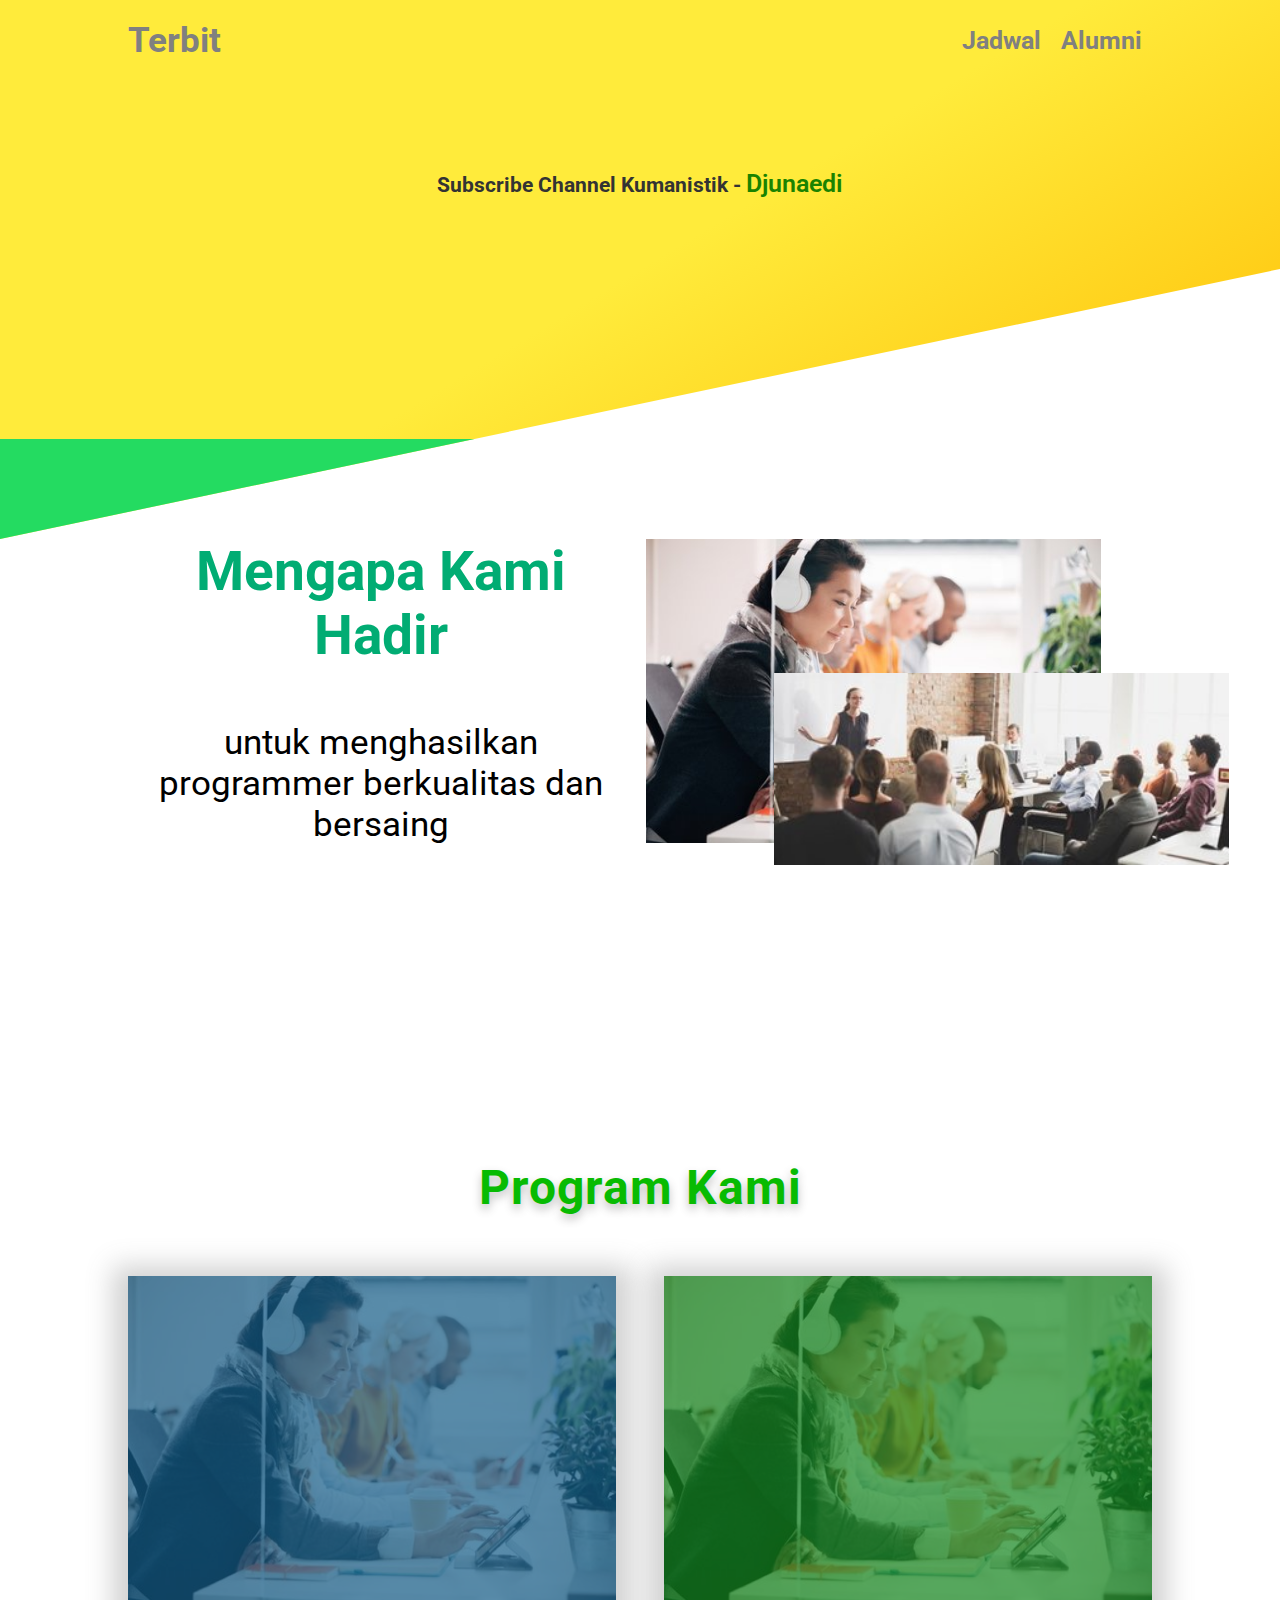
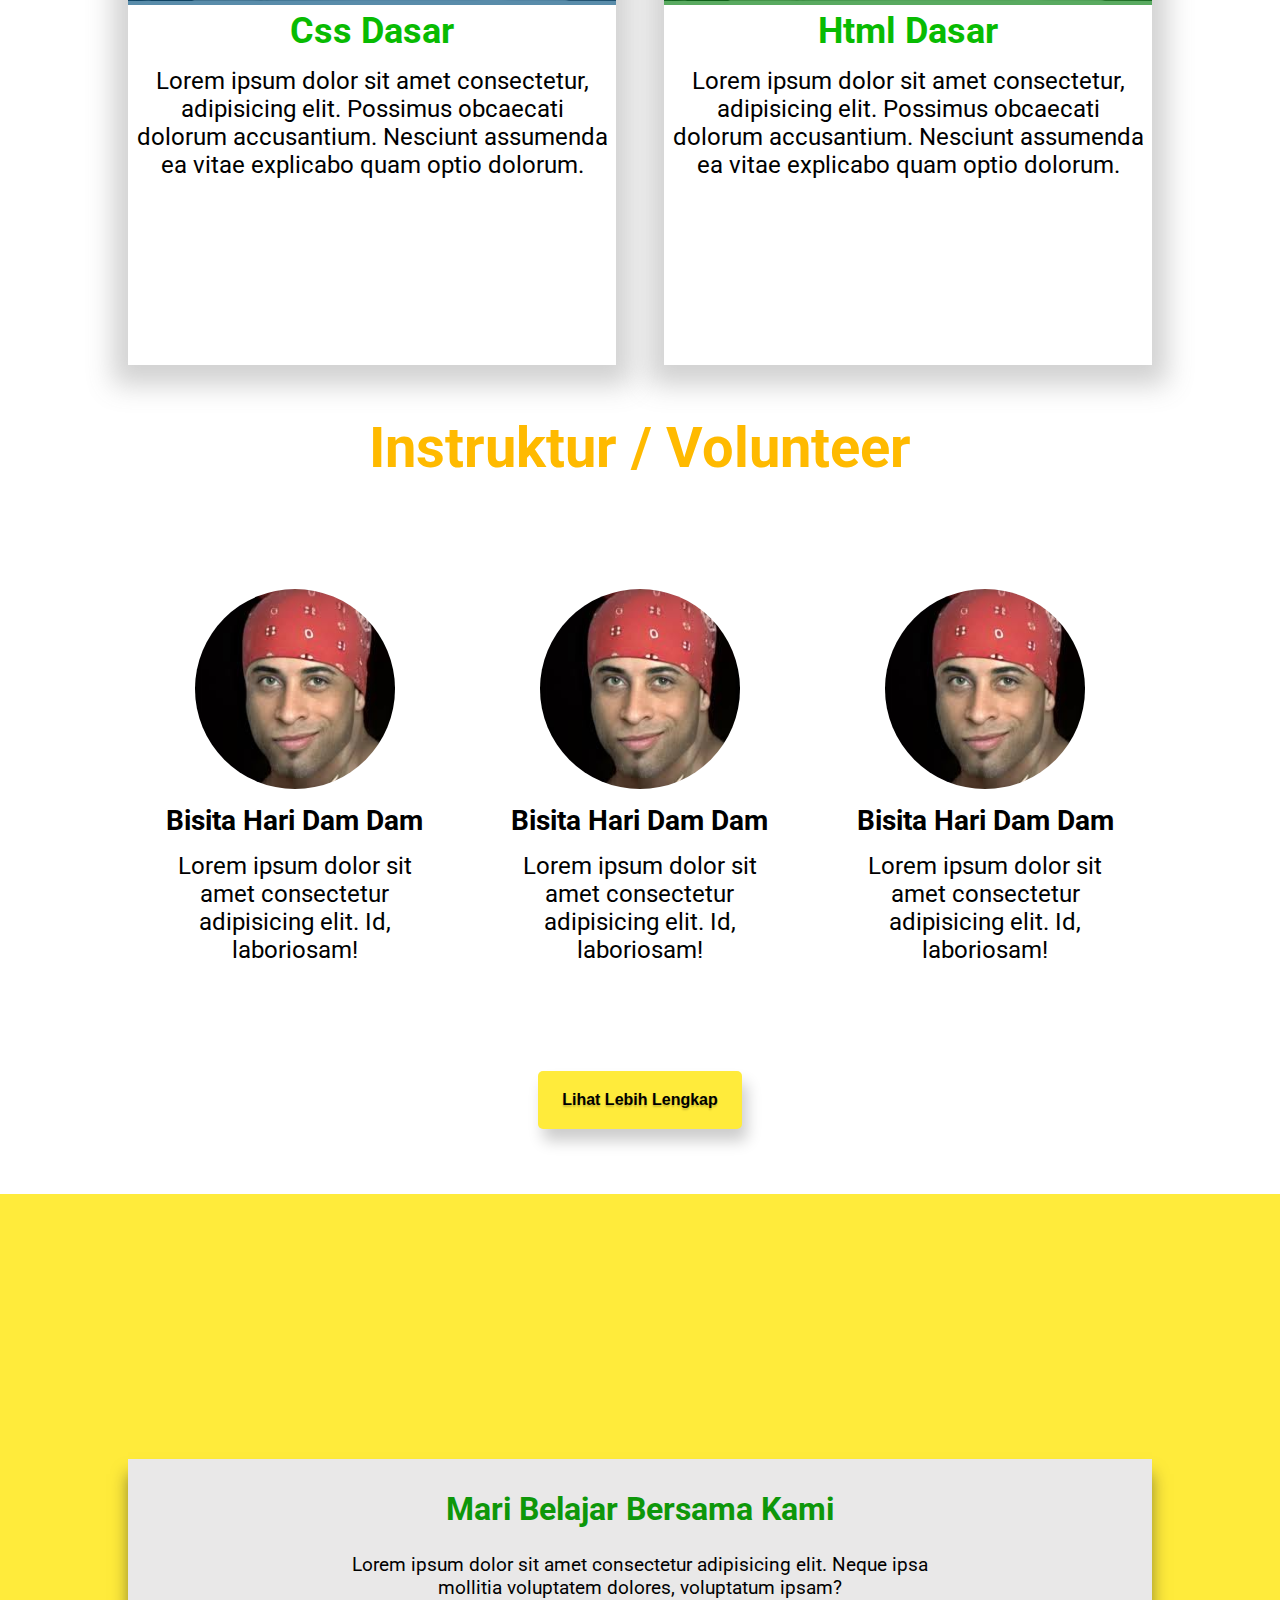
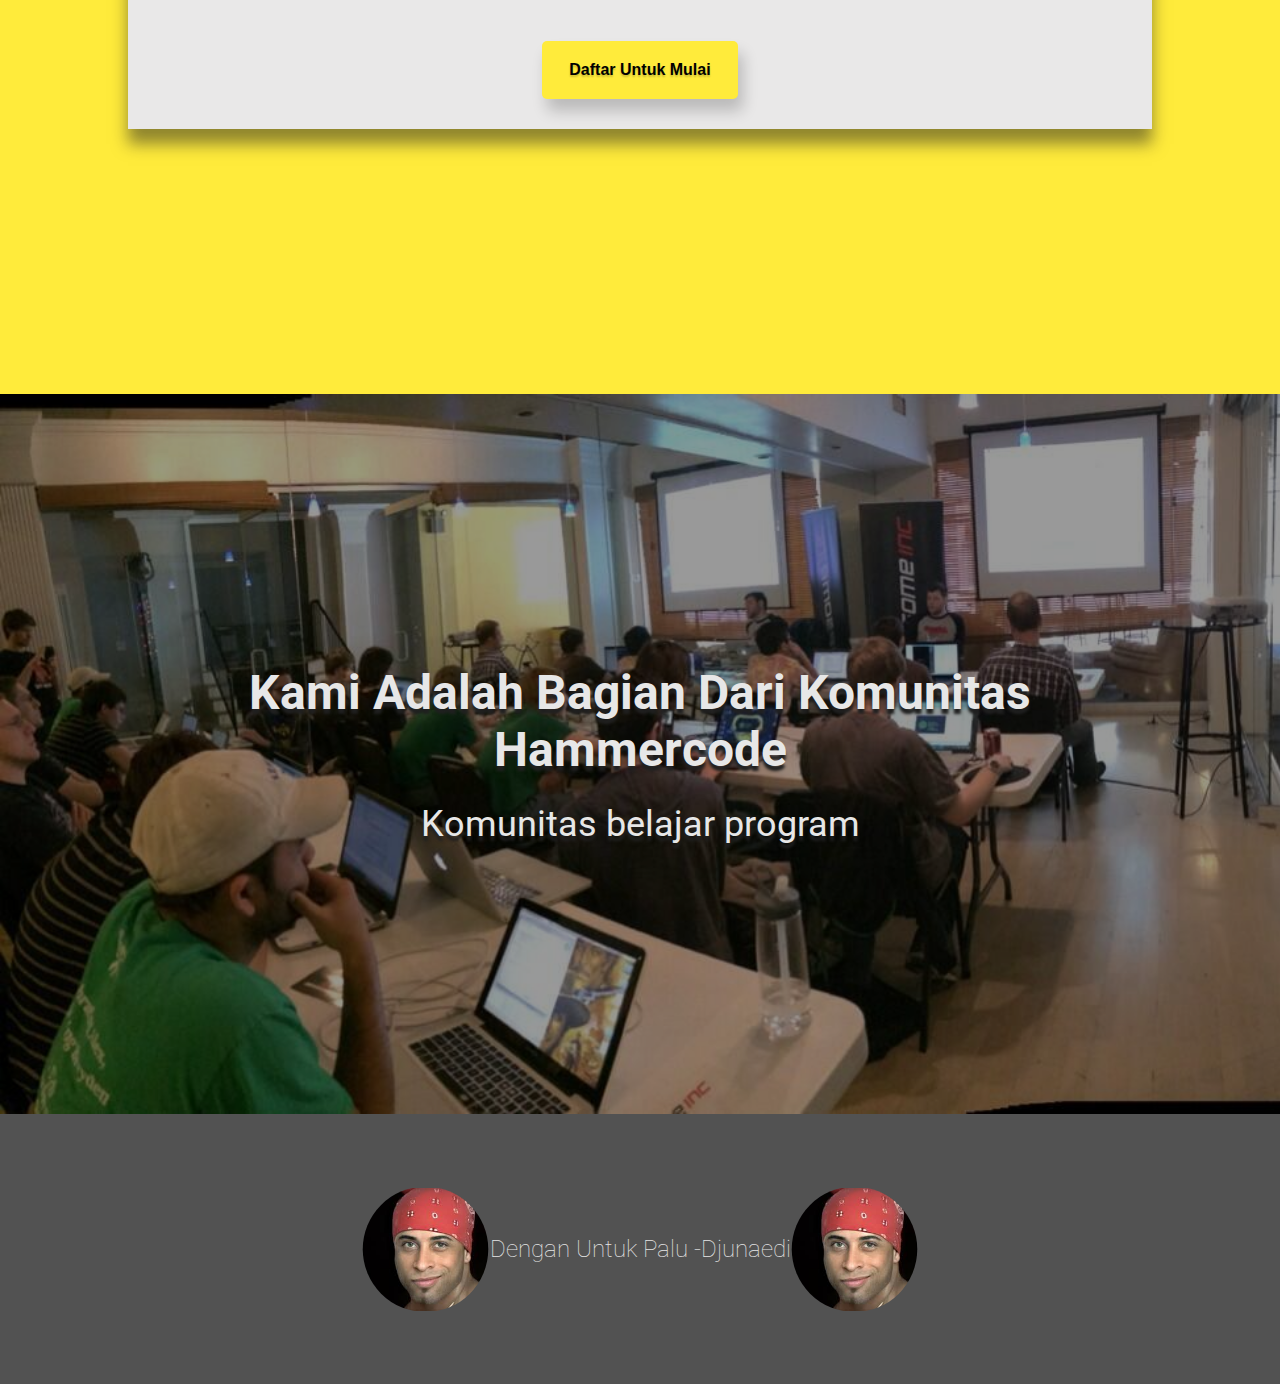
<file: index.html>
<!DOCTYPE html>
<html lang="en">
<head>
    <meta charset="UTF-8">
    <meta name="viewport" content="width=device-width, initial-scale=1.0">
    <link rel="stylesheet" href="style.css">
    <title>Web</title>
</head>
<body>
<header>
    <div class="container">
        <nav>
            <div class="logo"><a href="index.html">Terbit</a></div>
            <ul class="links">
                <li><a href="jadwal.html">Jadwal</a></li>
                <li><a href="alumni.html">Alumni</a></li>
            </ul>
        </nav>
    </div>
    </header>
<section class="banner">
    <div class="container">
        <div class="text">
            <h5>Subscribe Channel Kumanistik - <span>Djunaedi</span></h5>
        </div>
    </div>
</section>
<section class="gambar">
    <div class="container">
        <div class="row">
            <div class="gambar-text">
                <h3>Mengapa Kami Hadir</h3>
                <p>untuk menghasilkan programmer berkualitas dan bersaing</p>
            </div>
            <div class="gambar-gambar">
                <img src="img/img-1.jpg" alt="" srcset="">
                <img id="gambar-2" src="img/img-2.jpg" alt="" srcset="">
            </div>
        </div>
    </div>
</section>
<div class="program">
    <div class="container">
        <h3>Program Kami</h3>
        <div class="row">
            <div class="card-program">
                <div class="card-head">
                    <img src="img/img-1.jpg" alt="" srcset="">
                    <div class="blue"></div>
                </div>
                <div class="card-body">
                    <h2>Css Dasar</h2>
                    <p>Lorem ipsum dolor sit amet consectetur, adipisicing elit. Possimus obcaecati dolorum accusantium. Nesciunt assumenda ea vitae explicabo quam optio dolorum.</p>
                </div>
            </div>
            <div class="card-program">
                <div class="card-head">
                    <img src="img/img-1.jpg" alt="" srcset="">
                    <div class="green"></div>
                </div>
                <div class="card-body">
                    <h2>Html Dasar</h2>
                    <p>Lorem ipsum dolor sit amet consectetur, adipisicing elit. Possimus obcaecati dolorum accusantium. Nesciunt assumenda ea vitae explicabo quam optio dolorum.</p>
                </div>
            </div>
        </div>
    </div>
</div>
<section class="instruktur">
    <div class="container">
        <div class="judul">
           <h3>Instruktur / Volunteer</h3>
      </div>
        <div class="row">
            <div class="card-fetch">
                <div class="card-body">
                    <img src="img/ricardo.jpg" alt="">
                    <h3>Bisita Hari Dam Dam</h3>
                    <p>Lorem ipsum dolor sit amet consectetur adipisicing elit. Id, laboriosam!</p>
                </div>
            </div>
            <div class="card-fetch">
                <div class="card-body">
                    <img src="img/ricardo.jpg" alt="">
                    <h3>Bisita Hari Dam Dam</h3>
                    <p>Lorem ipsum dolor sit amet consectetur adipisicing elit. Id, laboriosam!</p>
                </div>
            </div>
            <div class="card-fetch">
                <div class="card-body">
                    <img src="img/ricardo.jpg" alt="">
                    <h3>Bisita Hari Dam Dam</h3>
                    <p>Lorem ipsum dolor sit amet consectetur adipisicing elit. Id, laboriosam!</p>
                </div>
            </div>
        </div>
        <button class="button">Lihat Lebih Lengkap</button>
    </div>
</section>
<section class="bawah">
    <div class="container">
        <div class="card">
            <div class="card-isi">
                <h6>Mari Belajar Bersama Kami</h6>
                <p>Lorem ipsum dolor sit amet consectetur adipisicing elit. Neque ipsa mollitia voluptatem dolores, voluptatum ipsam?</p>
            </div>
            <button class="button">Daftar Untuk Mulai</button>
        </div>
    </div>
</section>
<section class="banner-footer">
    <div class="container">
        <h4>Kami Adalah Bagian Dari Komunitas Hammercode</h4>
        <p>Komunitas belajar program</p>
    </div>
</section>
<section class="footer">
    <img src="img/ricardo.jpg" alt="">
    <div class="footer-isi">
        <p>Dengan Untuk Palu -Djunaedi</p>
    </div>
    <img src="img/ricardo.jpg" alt="">
</section>
</body>
</html>
</file>
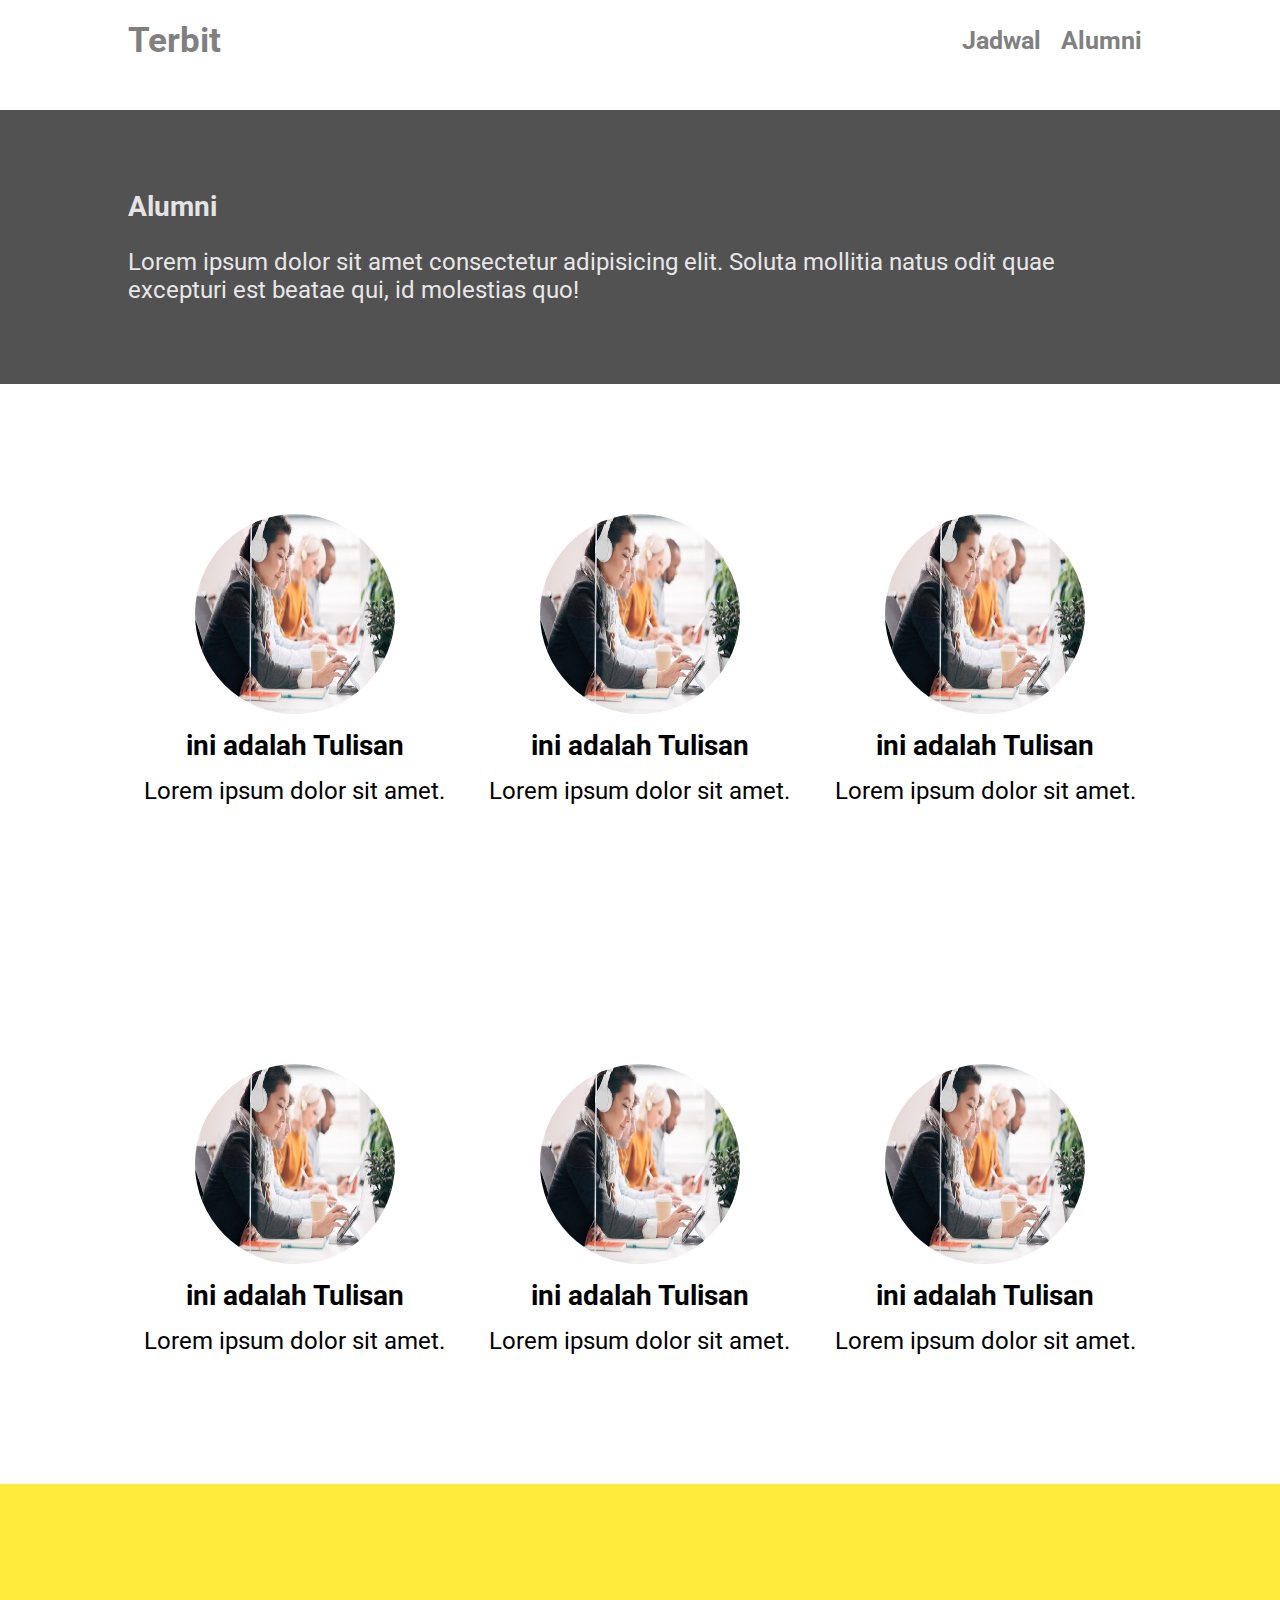
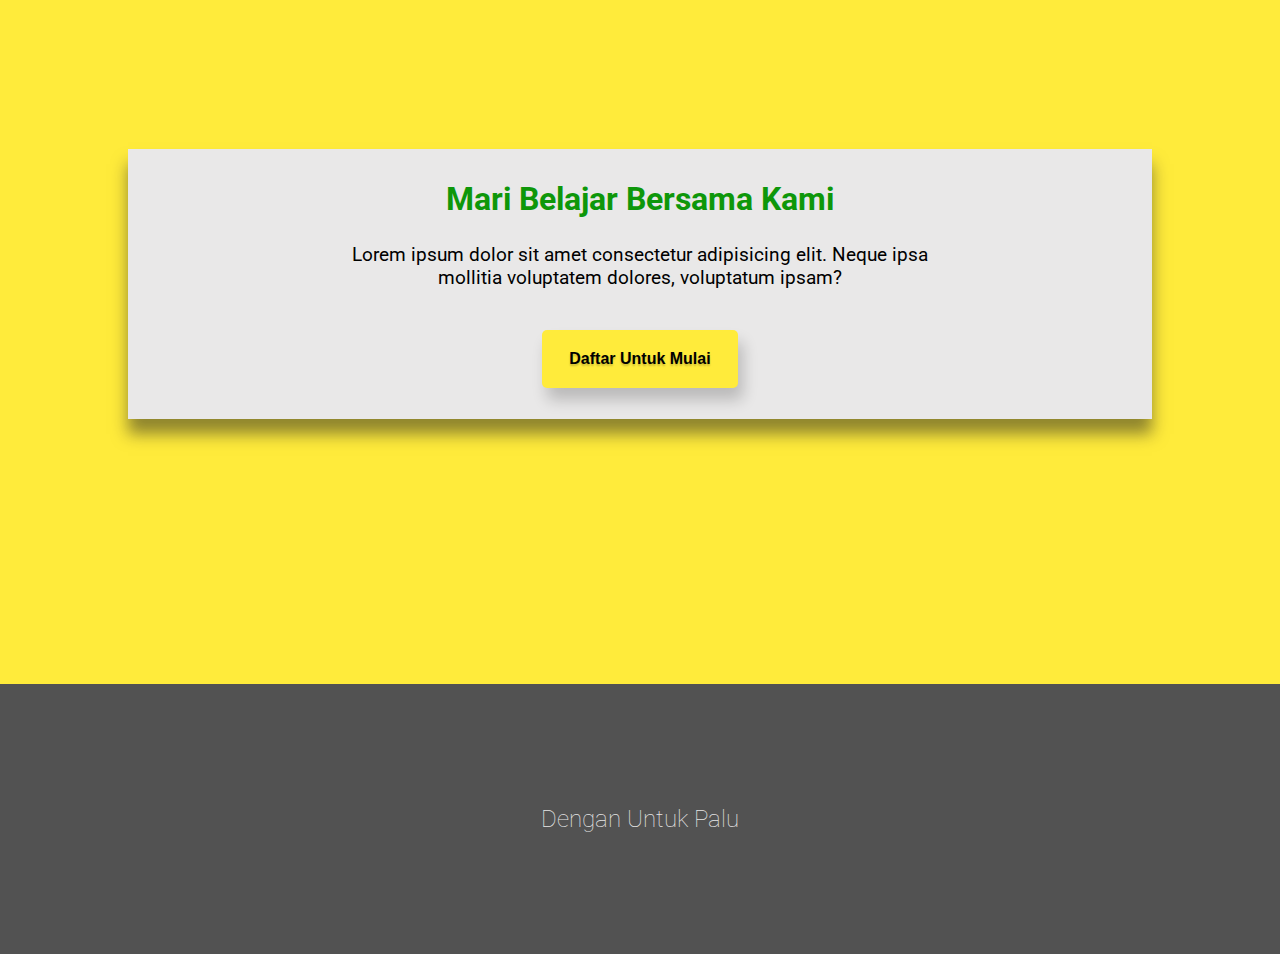
<file: alumni.html>
<!DOCTYPE html>
<html lang="en">
<head>
    <meta charset="UTF-8">
    <meta name="viewport" content="width=device-width, initial-scale=1.0">
    <link rel="stylesheet" href="style.css">
    <title>Web</title>
</head>
<body>
<header>
    <div class="container">
        <nav>
            <div class="logo"><a href="index.html">Terbit</a></div>
            <ul class="links">
                <li><a href="jadwal.html">Jadwal</a></li>
                <li><a href="alumni.html">Alumni</a></li>
            </ul>
        </nav>
    </div>
    </header>
    <section class="jumbo-jadwal">
        <div class="container">
        <div class="isi">
            <h3>Alumni</h3>
            <p>Lorem ipsum dolor sit amet consectetur adipisicing elit. Soluta mollitia natus odit quae excepturi est beatae qui, id molestias quo!</p>
        </div>
    </div>
    </section>
<section class="fetch-data">
    <div class="container">
        <div class="row">
            <div class="card-fetch">
                <div class="card-body">
                    <img src="img/img-1.jpg" alt="">
                    <h3>ini adalah Tulisan</h3>
                    <p>Lorem ipsum dolor sit amet.</p>
                </div>
            </div>
            <div class="card-fetch">
                <div class="card-body">
                    <img src="img/img-1.jpg" alt="">
                    <h3>ini adalah Tulisan</h3>
                    <p>Lorem ipsum dolor sit amet.</p>
                </div>
            </div>
            <div class="card-fetch">
                <div class="card-body">
                    <img src="img/img-1.jpg" alt="">
                    <h3>ini adalah Tulisan</h3>
                    <p>Lorem ipsum dolor sit amet.</p>
                </div>
            </div>
            <div class="card-fetch">
                <div class="card-body">
                    <img src="img/img-1.jpg" alt="">
                    <h3>ini adalah Tulisan</h3>
                    <p>Lorem ipsum dolor sit amet.</p>
                </div>
            </div>
            <div class="card-fetch">
                <div class="card-body">
                    <img src="img/img-1.jpg" alt="">
                    <h3>ini adalah Tulisan</h3>
                    <p>Lorem ipsum dolor sit amet.</p>
                </div>
            </div>
            <div class="card-fetch">
                <div class="card-body">
                    <img src="img/img-1.jpg" alt="">
                    <h3>ini adalah Tulisan</h3>
                    <p>Lorem ipsum dolor sit amet.</p>
                </div>
            </div>
        </div>
    </div>
</section>
<section class="bawah">
    <div class="container">
        <div class="card">
            <div class="card-isi">
                <h6>Mari Belajar Bersama Kami</h6>
                <p>Lorem ipsum dolor sit amet consectetur adipisicing elit. Neque ipsa mollitia voluptatem dolores, voluptatum ipsam?</p>
            </div>
            <button class="button">Daftar Untuk Mulai</button>
        </div>
    </div>
</section>
<section class="footer">
    <div class="footer-isi">
        <p>Dengan Untuk Palu</p>
    </div>
</section>
</body>
</html>
</file>
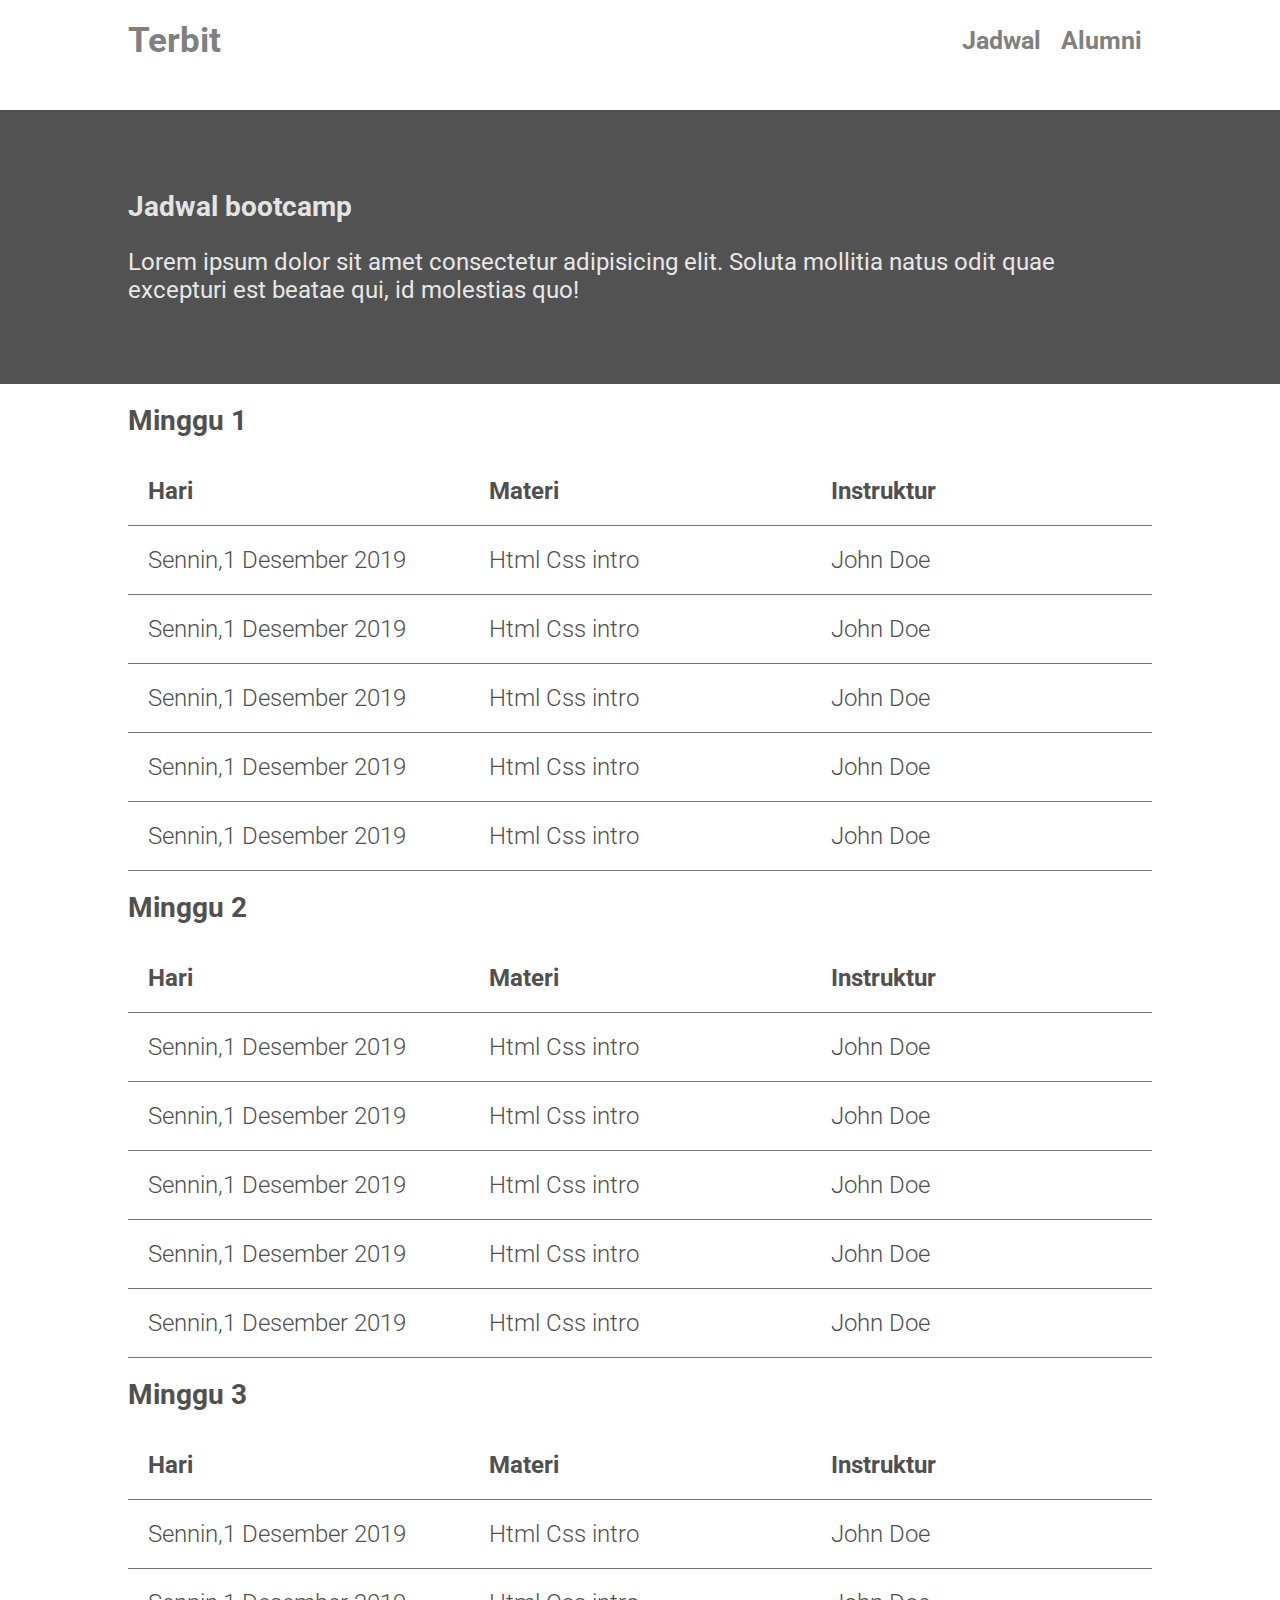
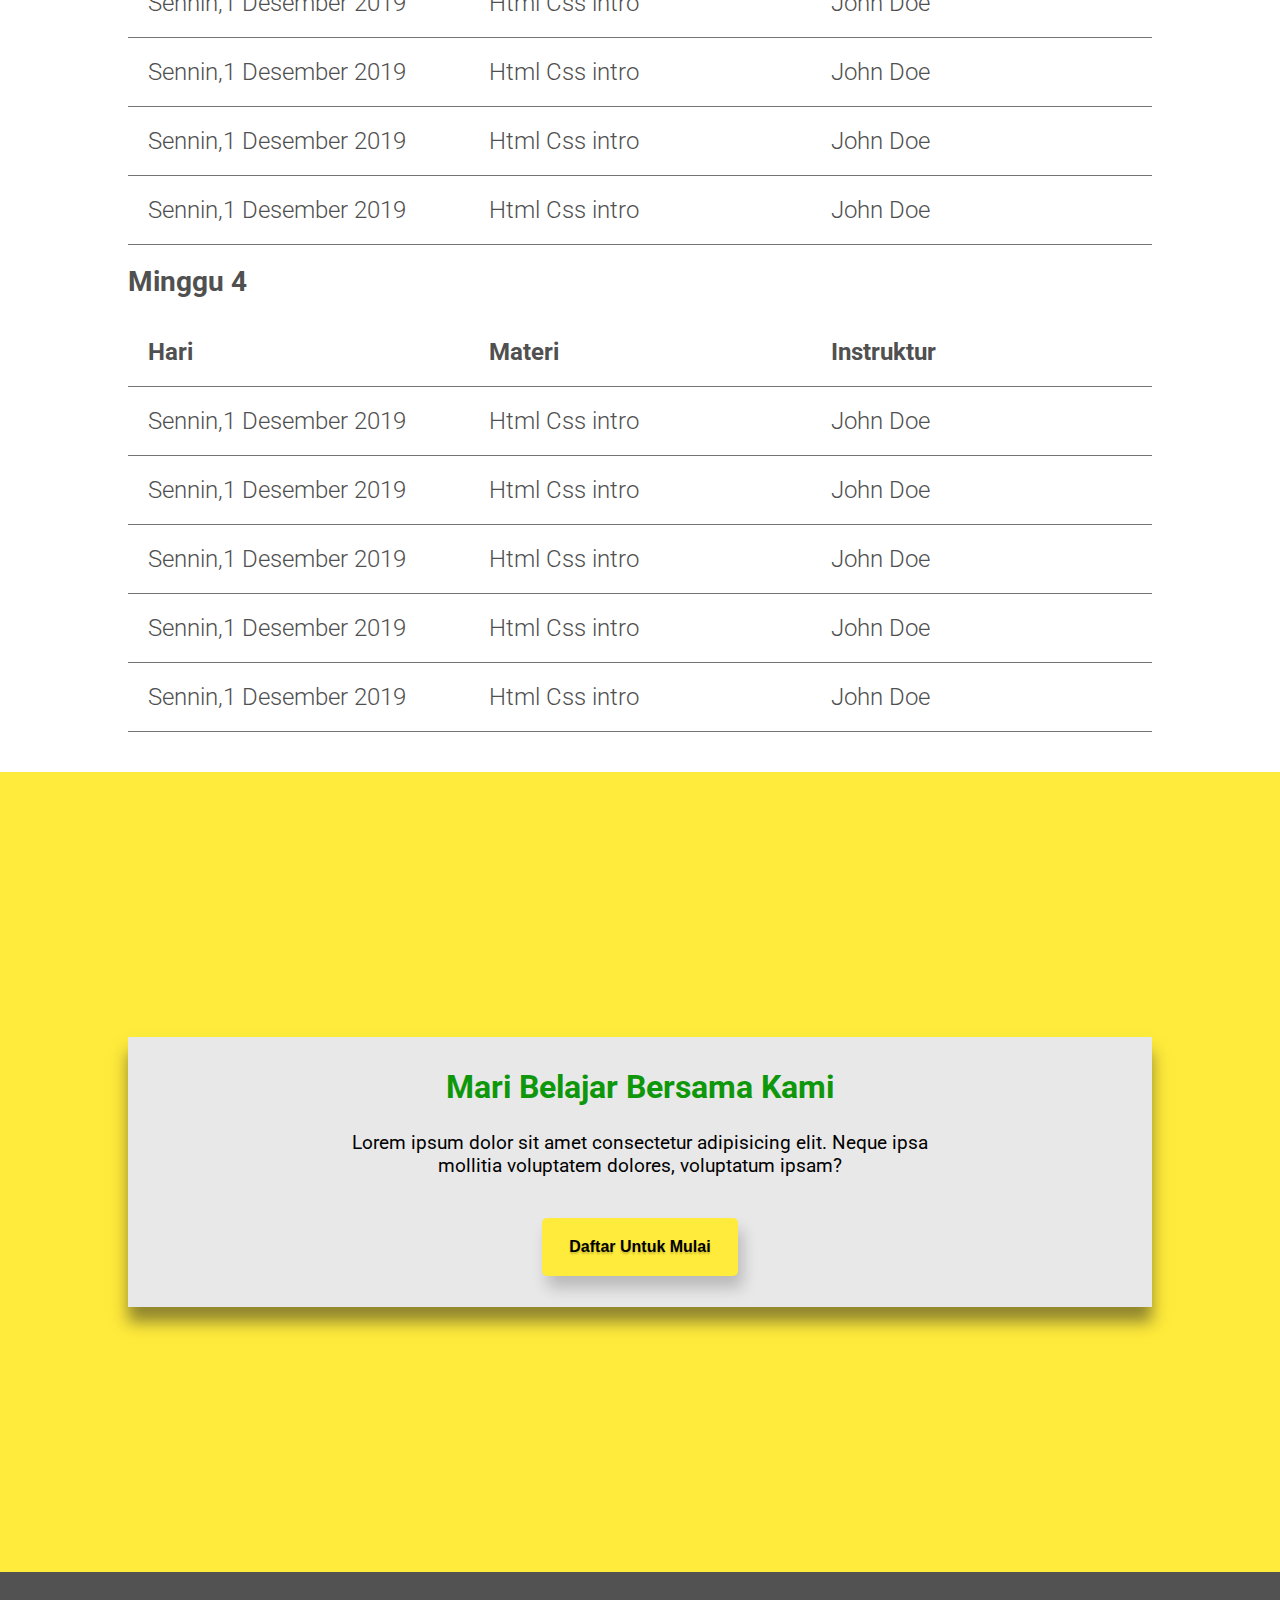
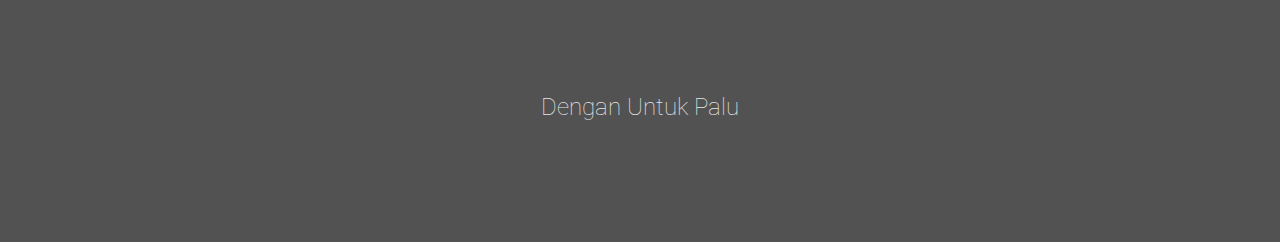
<file: jadwal.html>
<!DOCTYPE html>
<html lang="en">
<head>
    <meta charset="UTF-8">
    <meta name="viewport" content="width=device-width, initial-scale=1.0">
    <link rel="stylesheet" href="style.css">
    <title>Web</title>
</head>
<body>
<header>
    <div class="container">
        <nav>
            <div class="logo"><a href="index.html">Terbit</a></div>
            <ul class="links">
                <li><a href="jadwal.html">Jadwal</a></li>
                <li><a href="alumni.html">Alumni</a></li>
            </ul>
        </nav>
    </div>
    </header>
    <section class="jumbo-jadwal">
        <div class="container">
        <div class="isi">
            <h3>Jadwal bootcamp</h3>
            <p>Lorem ipsum dolor sit amet consectetur adipisicing elit. Soluta mollitia natus odit quae excepturi est beatae qui, id molestias quo!</p>
        </div>
    </div>
    </section>
    <section class="jumbo-table">
        <div class="container">
            <h3>Minggu 1</h3>
            <div class="table">
                <table>
                    <tr>
                        <th>Hari</th>
                        <th>Materi</th>
                        <th>Instruktur</th>
                    </tr>
                    <tr>
                        <td>Sennin,1 Desember 2019</td>
                        <td>Html Css intro</td>
                        <td>John Doe</td>
                    </tr>
                    <tr>
                        <td>Sennin,1 Desember 2019</td>
                        <td>Html Css intro</td>
                        <td>John Doe</td>
                    </tr>
                    <tr>
                        <td>Sennin,1 Desember 2019</td>
                        <td>Html Css intro</td>
                        <td>John Doe</td>
                    </tr>
                    <tr>
                        <td>Sennin,1 Desember 2019</td>
                        <td>Html Css intro</td>
                        <td>John Doe</td>
                    </tr>
                    <tr>
                        <td>Sennin,1 Desember 2019</td>
                        <td>Html Css intro</td>
                        <td>John Doe</td>
                    </tr>
                </table>

            <h3>Minggu 2</h3>
            <div class="table">
                <table>
                    <tr>
                        <th>Hari</th>
                        <th>Materi</th>
                        <th>Instruktur</th>
                    </tr>
                    <tr>
                        <td>Sennin,1 Desember 2019</td>
                        <td>Html Css intro</td>
                        <td>John Doe</td>
                    </tr>
                    <tr>
                        <td>Sennin,1 Desember 2019</td>
                        <td>Html Css intro</td>
                        <td>John Doe</td>
                    </tr>
                    <tr>
                        <td>Sennin,1 Desember 2019</td>
                        <td>Html Css intro</td>
                        <td>John Doe</td>
                    </tr>
                    <tr>
                        <td>Sennin,1 Desember 2019</td>
                        <td>Html Css intro</td>
                        <td>John Doe</td>
                    </tr>
                    <tr>
                        <td>Sennin,1 Desember 2019</td>
                        <td>Html Css intro</td>
                        <td>John Doe</td>
                    </tr>
                </table>
            <h3>Minggu 3</h3>
            <div class="table">
                <table>
                    <tr>
                        <th>Hari</th>
                        <th>Materi</th>
                        <th>Instruktur</th>
                    </tr>
                    <tr>
                        <td>Sennin,1 Desember 2019</td>
                        <td>Html Css intro</td>
                        <td>John Doe</td>
                    </tr>
                    <tr>
                        <td>Sennin,1 Desember 2019</td>
                        <td>Html Css intro</td>
                        <td>John Doe</td>
                    </tr>
                    <tr>
                        <td>Sennin,1 Desember 2019</td>
                        <td>Html Css intro</td>
                        <td>John Doe</td>
                    </tr>
                    <tr>
                        <td>Sennin,1 Desember 2019</td>
                        <td>Html Css intro</td>
                        <td>John Doe</td>
                    </tr>
                    <tr>
                        <td>Sennin,1 Desember 2019</td>
                        <td>Html Css intro</td>
                        <td>John Doe</td>
                    </tr>
                </table>
            <h3>Minggu 4</h3>
            <div class="table">
                <table>
                    <tr>
                        <th>Hari</th>
                        <th>Materi</th>
                        <th>Instruktur</th>
                    </tr>
                    <tr>
                        <td>Sennin,1 Desember 2019</td>
                        <td>Html Css intro</td>
                        <td>John Doe</td>
                    </tr>
                    <tr>
                        <td>Sennin,1 Desember 2019</td>
                        <td>Html Css intro</td>
                        <td>John Doe</td>
                    </tr>
                    <tr>
                        <td>Sennin,1 Desember 2019</td>
                        <td>Html Css intro</td>
                        <td>John Doe</td>
                    </tr>
                    <tr>
                        <td>Sennin,1 Desember 2019</td>
                        <td>Html Css intro</td>
                        <td>John Doe</td>
                    </tr>
                    <tr>
                        <td>Sennin,1 Desember 2019</td>
                        <td>Html Css intro</td>
                        <td>John Doe</td>
                    </tr>
                </table>
            </div>
         </div>
    </section>

    <section class="bawah">
        <div class="container">
            <div class="card">
                <div class="card-isi">
                    <h6>Mari Belajar Bersama Kami</h6>
                    <p>Lorem ipsum dolor sit amet consectetur adipisicing elit. Neque ipsa mollitia voluptatem dolores, voluptatum ipsam?</p>
                </div>
                <button class="button">Daftar Untuk Mulai</button>
            </div>
        </div>
    </section>
    <section class="footer">
        <div class="footer-isi">
            <p>Dengan Untuk Palu</p>
        </div>
    </section>
</body>
</html>
</file>
<file: style.css>
@import url('https://fonts.googleapis.com/css?family=Roboto&display=swap');
*::before,*::after,*{
    padding: 0;
    margin: 0;
    box-sizing: border-box;
}
header{
    height: 10vh;
}
body{
    
    font-family: 'Roboto', sans-serif;
}

nav{
    display: flex;
    justify-content: space-between;
    align-items: center;
    margin-top: 20px;
    position: relative;
    z-index: 25;
    
}
.logo a{
    color: #808080;
    text-decoration: none;
    font-size: 17px;
    font-weight: bold;
}

.links{
    display: flex;
    justify-content: space-between;
    align-items: center;
    list-style-type: none;
    font-size: 15px;
    font-weight: bold;
    
}
.links a{
    margin: 10px;
    text-decoration: none;
    color:   #808080;
    font-family: 'Roboto', sans-serif;
}
.banner{
    width: 100%;
    height: 60vh;
    padding: 20px 0;
    background: rgb(255,235,59);
    background: linear-gradient(149deg, rgba(255,235,59,1) 50%, rgba(255,186,0,1) 100%);
    clip-path: polygon(0 0, 100% 0, 100% 50%, 0 100%);
    margin-top: -150px;
    z-index: 1;
    overflow-y: hidden;
    position: relative;
    
}
.banner::after{
    content: '';
    position: absolute;
    width: 100%;
    height: 100px;
    left: 0;
    bottom: 0;
    background-color: rgb(36, 219, 97);
}
.banner .text{
    display: flex;
    justify-content: center;
    align-items: center;
    color: rgb(51, 51, 51);
    margin-top: 150px;
    font-size: 15px;
}
.banner .text span{
    color: rgb(26, 131, 0);
    font-size: 18px;
    font-weight: 600;
}
    
.gambar{
  
    margin-right: auto;
    margin-left: auto;
    background-color: rgb(255, 255, 255);
    height: 55vh;
    margin-bottom: 125px;
   

}
.gambar .container .row{
    grid-template-columns: 1fr;
}
.gambar .container .gambar-text p{
 color: black;
 font-size: 20px;
 margin-bottom: 20px;
 display: block;
 text-align: center;

}
.gambar-gambar,.gambar-gambar img{
    position: relative;
    width: 90%;
    margin: 0 auto;
}
#gambar-2{
    position: absolute;
    left: 10vw;
    bottom: 0;
}
.gambar-text h3{
    color: rgb(1, 172, 115);
    margin-bottom: 1em;
    font-size: 35px;
    display: block;
    text-align: center;
}

.jumbo-jadwal{

    background-color: rgb(82, 82, 82);
    
}

.jumbo-jadwal .isi{
    margin: 0 auto;
    width: 100%;
    padding: 80px 0;
    
    color: rgb(228, 228, 228);
}
.jumbo-jadwal .isi p{
    margin-top: 25px;
}

.jumbo-table{
    color: rgb(80, 80, 80);
    padding: 20px 0;

}
.jumbo-table h3{
    margin-bottom: 20px;
}
.container{
    width: 80%;
    margin: 0 auto;
}
section{
    font-size: 1.5em;
}
.table table{
    border-collapse: collapse;
    margin-bottom: 20px;
}
.table table th,td{
    color: rgb(80, 80, 80);
    width: 20%;
    padding: 20px;
  
    


}
td{
    font-weight: 500;
}
th,td{
    border: 1px rgb(116, 116, 116) solid;
    border-top: 0;
    border-left: 0;
    border-right: 0;
    text-align: left;
    font-size: .5em;
    
}
.table td{
    font-weight: 300;
}

.bawah{
    background-color: #FFEB3B;
    width: 100%;
    height: 800px;
    display: flex;
    justify-content: center;
    align-items: center;
}
.card{
    width: 100%;
    
    height: 70vh;
    box-shadow: 0 15px 15px rgb(34, 34, 34,0.5);
    padding:  20px;
    background: rgb(233, 232, 232);
    display: flex;
    justify-content: space-around;
    flex-direction: column;
    align-items: center;
}
.card .card-isi{
    padding: 0 30px;
    font-size: .9rem;
    width: 100%;
    display: block;
    text-align: center;
}
.card .card-isi h6{
    font-weight: bold;
    font-size: 2rem;
    color: rgb(14, 151, 10);
    display: block;
        text-align: center;
    
}
.card .card-isi p{
    margin-top: 25px;
    color: black;
    margin-bottom: 20px;
}
.button
{
    border: none;
    pointer-events: none;
    background-color: #FFEB3B;
    padding: 20px;
    border-radius: 5px;
    width: 50%;
    font-weight: bold;
    font-size: 16px;
    box-shadow: 5px 12px 15px rgb(0, 0, 0,0.2);
    text-shadow: 0 2px 2px rgb(0, 0, 0,0.2);
}
.footer{
    background-color: rgb(82, 82, 82);
    height: 30vh;
    display: flex;
    align-items: center;
    justify-content: center;
    

}
.footer .footer-isi{
    color: white;
    font-weight: lighter;
    

}
.footer img{
    min-width: 10%;
    clip-path: circle(50%);
}

.card-fetch{
    margin-top: 50px;
    transition: ease-out;
    margin-bottom: 50px;
    text-align: center;
    
}
.card-fetch:hover{
    box-shadow: 0px 15px 15px rgba(104, 104, 104, 0.335);
}
.card-body{
 display: flex;
 align-items: center;
 justify-content: center;
 flex-direction: column;
 height: 60vh;
}
.row{
    display: grid;
    grid-template-columns: 1fr;
    grid-column-gap: 12px;

}
.card-body img{
    width: 100px;
    height: 100px;
    border-radius: 100%;
    margin-bottom: 15px;
    
}
.card-body p{
    margin-top: 15px;
    color: black;

}

.program .container h3{
    text-align: center;
    font-size: 3em;
    margin-bottom: 25px;
    letter-spacing: 1px;
    color: rgb(8, 187, 2);
    text-shadow: 0 5px 10px rgba(65, 64, 64, 0.335);
}
.program .container .row{
    display: grid;
    grid-template-columns: 1fr;
    grid-column-gap: 3em;
}
.program .card-program
{
    margin-top: 35px;
    margin-left: 0;
    margin-right: 0;
    width: 100%;
    box-shadow: 0px 5px 15px 15px rgba(104, 104, 104, 0.3);
 
}
.program .card-program .card-head img
{
    width: 100%;
}
.program .card-program .card-body
{
    display: block;
    align-items: center;
    justify-content: center;
    flex-direction: ;
    text-align: center;
    font-size: 1rem;
    padding: 5px;
    height: 30vh;
}
.program .card-program .card-body p
{
    color: black;
}
.program .card-program .card-body h2{
    color: rgb(8, 187, 2);;

}

.card-program .card-head
{
    position: relative;
}

.card-program .card-head .green
{
    content: "";
    position: absolute;
    left: 0;
    bottom: 0;
    width: 100%;
    height: 100%;
    opacity: .7;
    background-color: rgb(18, 134, 28);
    
}
.card-program .card-head .blue
{
    content: "";
    position: absolute;
    left: 0;
    bottom: 0;
    width: 100%;
    height: 100%;
    opacity: .7;
    background-color: rgb(18, 91, 134);
    
}

.instruktur .card-fetch .card-body .p{
    text-align: center;
    display: inline-block;
}

.instruktur .card-fetch{
    padding: 20px;
}
.instruktur .card-fetch .card-body p{
    color: black;
}
.instruktur .container .judul{
    color: rgba(255,186,0,1);
    margin: 50px 0 0 0;
    text-align: center;
    display: block;
    font-size: 1em;
    font-weight: bold;
}
.instruktur .container button{
    margin: 0 auto;
    display: block;
    margin-bottom: 65px;
}
.banner-footer{
    background: url(img/community.jpg);
    background-size: cover;
    padding: 20px;
    height: 80vh;
    display: grid;
    place-items: center;
    color: rgb(255, 255, 255);
    position: relative;
    z-index: 2;
    
}
.banner-footer::before{
    content: "";
    position: absolute;
    width: 100%;
    height: 100%;
    left: 0;
    bottom: 0;
    background: #000;
    opacity: 0.4;

}
.banner-footer .container h4,p{
    color: rgb(231, 231, 231);
    position: relative;
    z-index: 2;
}
.banner-footer .container h4{
    display:block ;
    text-align: center;
    margin-bottom: 25px;
    font-size: .8em;
    text-shadow: 0 5px 3px rgb(32, 32, 32);
}
.banner-footer .container p{
    display:block ;
    text-align: center;
    text-shadow: 0 5px 3px rgb(32, 32, 32);
    font-size: .7em;
}
.footer img{
    width: 20%;
}
.footer-isi{
    text-align: center;
}


@media (min-width: 576px) {


    nav{
        margin-top: 20px;
        
    }
    .logo a{

        font-size: 35px;
    }
    
    .links{

        font-size: 25px;

        
    }
    .links a{
        margin: 10px;
        text-decoration: none;
        color:   #808080;
        font-family: 'Roboto', sans-serif;
    }

    .banner{
        min-width: 100vh;
    
        margin-top: -111px;
        overflow-x: hidden;
        
    }

    .banner .text span{
        color: rgb(26, 131, 0);
        font-size: 25px;
        font-weight: 600;
    }



    .banner .text{
       
        display: block;
        text-align: center;
        color: rgb(51, 51, 51);
        margin-top: 150px;
        font-size: 25px;
    }
    .gambar .container .gambar-text p{
        color: black;
        font-size: 35px;
       }
    .gambar-text h3{
        color: rgb(1, 172, 115);
        margin-bottom: 1em;
        font-size: 55px;
    }
    .program .container .row{
        display: grid;
        grid-template-columns: 1fr 1fr;
        grid-column-gap: 3em;
    }
    .program .card-program
    {
        margin-top: 35px;
        margin-left: 0;
        margin-right: 0;
        width: 100%;
        box-shadow: 25px 5px 15px 5px rgba(104, 104, 104, 0.3);
        display: flex;
        place-self: center;
        flex-direction: column;
    }
    .instruktur .container .judul{
        color: rgba(255,186,0,1);
        margin: 50px 0 0 0;
        text-align: center;
        display: block;
        font-size: 2em;
        font-weight: 500;
    }

    .card-fetch{
        margin-top: 50px;
        transition: ease-out;
        margin-bottom: 50px;
        
    }
    .card-fetch:hover{
        box-shadow: 5px 15px 15px rgba(104, 104, 104, 0.335);
    }
    .card-body{
     display: flex;
     align-items: center;
     justify-content: center;
     flex-direction: column;
     height: 50vh;
    }
    .row{
        display: grid;
        grid-template-columns: 1fr 1fr 1fr;
        grid-column-gap: 12px;
    
    }
    .card-body img{
        width: 200px;
        height: 200px;
        border-radius: 100%;
        margin-bottom: 15px;
        
    }
    .card-body p{
        margin-top: 15px;
        color: black;
    
    }
    .button
    {
        
        width: 20%;
        
    }

    .gambar .container .row{
        grid-template-columns: 1fr 1fr;
    }

    .card{
        width: 100%;
        height: 30vh;
        box-shadow: 0 15px 15px rgb(34, 34, 34,0.5);
        padding:  20px;
        background: rgb(233, 232, 232);
        display: flex;
        justify-content: space-around;
        align-items: center;
    }
    .card .card-isi{
        padding: 0 30px;
        font-size: 1.2rem;
        width: 70%;
        display: block;
        text-align: center;
    }
    .card .card-isi h6{
        font-weight: bold;
        font-size: 2rem;
        color: rgb(14, 151, 10);
        display: block;
        text-align: center;
        
    }
    .card .card-isi p{
        margin-top: 25px;
        color: black;
    }
    .footer img{
        width: 10%;
    }

    .gambar-gambar{
        position: relative;
        min-width: 100%;
    }
    #gambar-2{
        position: absolute;
        left: 10vw;
        bottom: 0;
    }

    .program .card-program
    {
        margin-top: 35px;
        margin-left: 0;
        margin-right: 0;
        width: 100%;
        box-shadow: 0px 5px 25px 15px rgba(104, 104, 104, 0.3);
    
    }

    .program .card-program .card-body
    {
    
        text-align: center;
        font-size: 1.5rem;
        padding: 5px;
        height: 40vh;
    }


    
    .banner-footer{
        background: url(img/community.jpg);
        background-size: cover;
        padding: 20px;
        height: 80vh;
        display: grid;
        place-items: center;
        color: rgb(255, 255, 255);
        position: relative;
        z-index: 2;
        
    }
    .banner-footer::before{
        content: "";
        position: absolute;
        width: 100%;
        height: 100%;
        left: 0;
        bottom: 0;
        background: #000;
        opacity: 0.4;

    }
    .banner-footer .container h4,p{
        color: rgb(231, 231, 231);
        position: relative;
        z-index: 2;
    }
    .banner-footer .container h4{
        display:block ;
        text-align: center;
        margin-bottom: 25px;
        font-size: 2em;
        text-shadow: 0 5px 3px rgb(32, 32, 32);
    }
    .banner-footer .container p{
        display:block ;
        text-align: center;
        text-shadow: 0 5px 3px rgb(32, 32, 32);
        font-size: 1.5em;
    }
    .table table{
        border-collapse: collapse;
        margin-bottom: 20px;
    }
    .table table th,td{
        color: rgb(80, 80, 80);
        width: 20%;
        padding: 20px;
        
    
    
    }
    td{
        font-weight: 500;
    }
    th,td{
        border: 1px rgb(116, 116, 116) solid;
        border-top: 0;
        border-left: 0;
        border-right: 0;
        text-align: left;
        font-size:1em;
        
    }
    .table td{
        font-weight: 300;
    }

}
</file>
